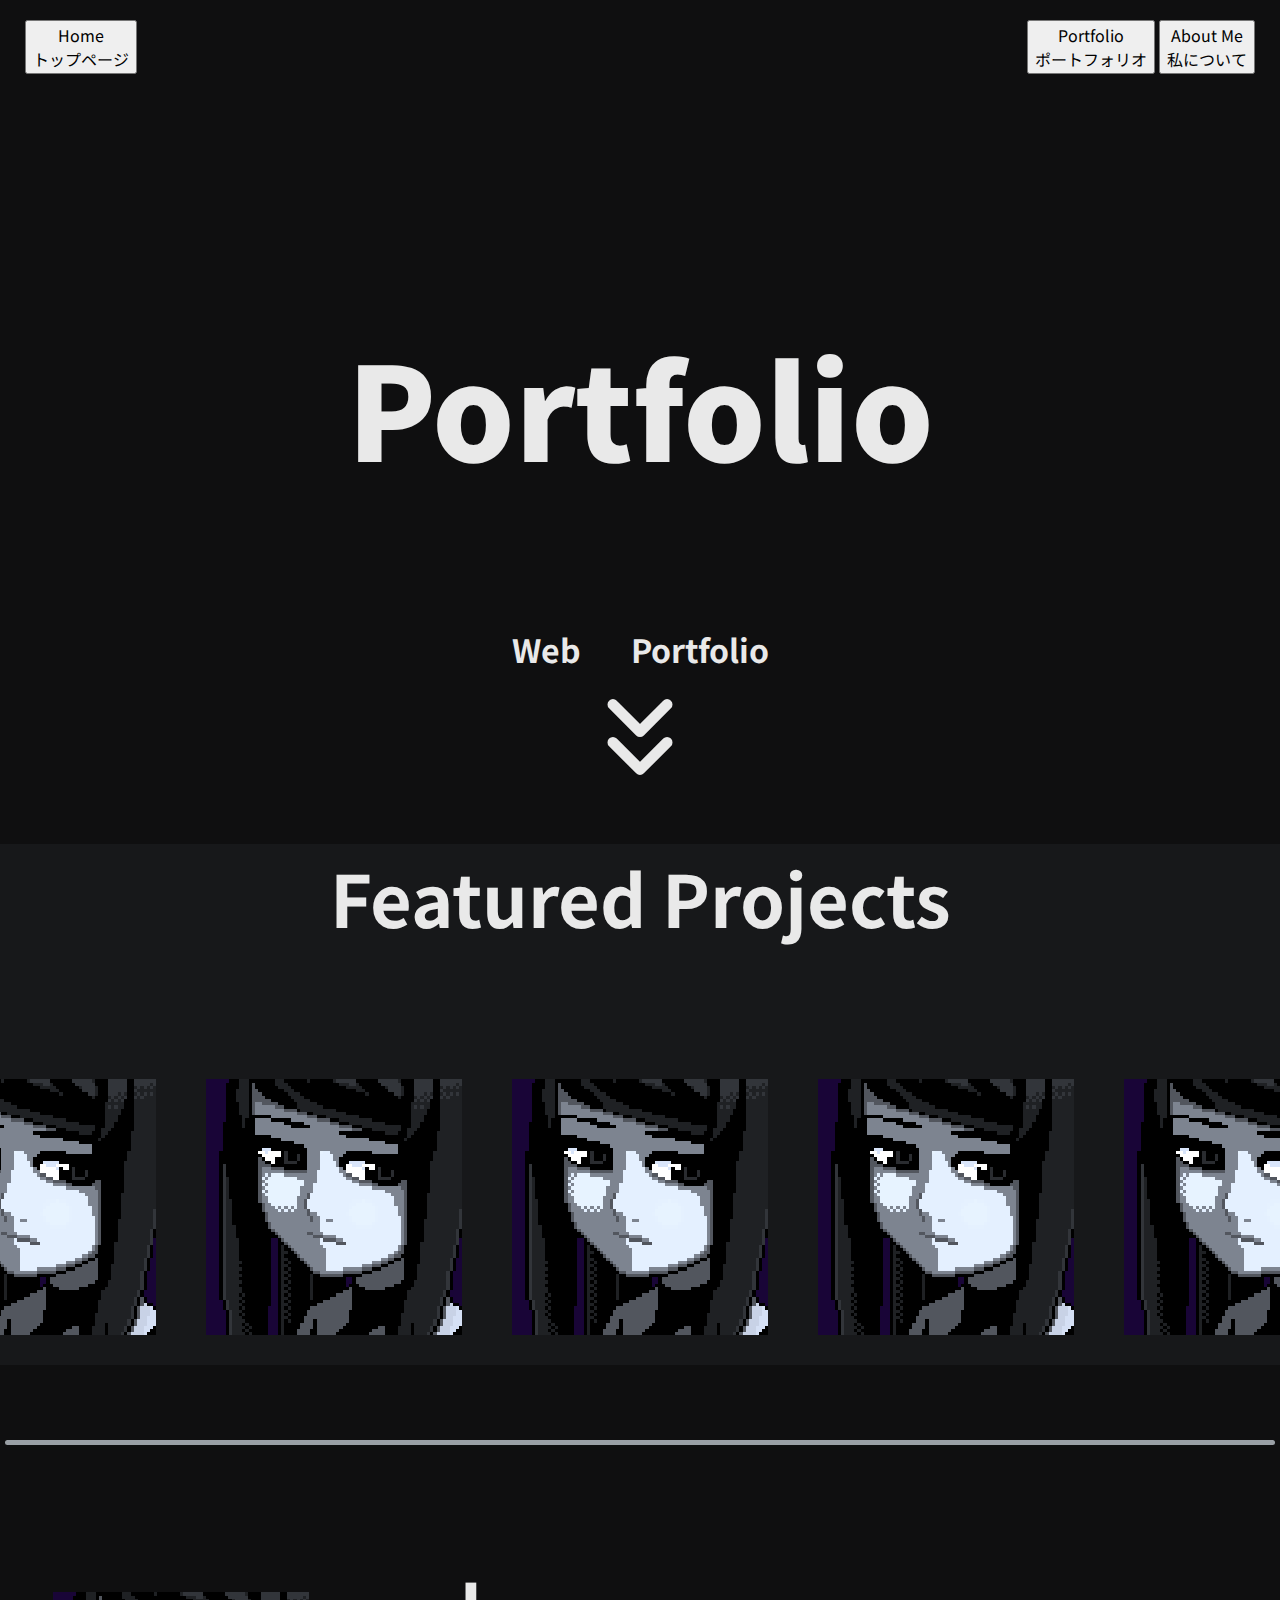
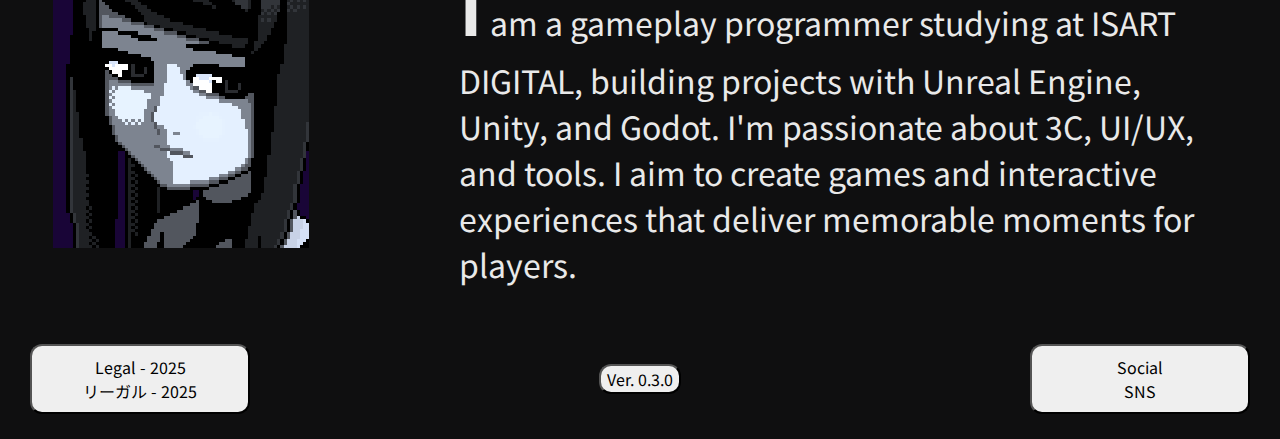
<file: public/index.html>
<!DOCTYPE html>
<html lang="en">
<head>
	<meta charset="UTF-8">
	<meta name="viewport" content="width=device-width, initial-scale=1.0">
	<title>Portfolio</title>
	<!-- Preconnect helps the font load faster -->
	<link rel="preconnect" href="https://fonts.googleapis.com">
	<link rel="preconnect" href="https://fonts.gstatic.com" crossorigin>
	<link href="https://fonts.googleapis.com/css2?family=Noto+Sans+JP:wght@100..900&display=swap" rel="stylesheet">
	<link rel="stylesheet" href="../assets/css/main.css">

	<!-- Scripts -->
	<script src="../assets/js/main.js"></script>
</head>
<body>
	<header>
		<nav>
			<div>
				<button>Home<br/>トップページ</button>
			</div>
			<div>
				<button>Portfolio<br/>ポートフォリオ</button>
				<button>About Me<br/>私について</button>
			</div>
		</nav>
	</header>
	<main>
		<section>
			<div id="carousel">
				<div class="hero">
					<div class="title-card">
						<h1 class="hero-title">Portfolio</h1>
						<div class="hero-subtitle">
							<span>Web</span>
							<span>Portfolio</span>
						</div>
					</div>
					<svg xmlns="http://www.w3.org/2000/svg" width="130" height="130" viewBox="0 0 24 24" fill="none" stroke="currentColor" stroke-width="2" stroke-linecap="round" stroke-linejoin="round" class="lucide lucide-chevrons-down-icon lucide-chevrons-down"><path d="m7 6 5 5 5-5"/><path d="m7 13 5 5 5-5"/></svg>
				</div>
			</div>
		</section>
		<section id="work">
			<h2>Featured Projects</h2>
			<div class="featured-work">
				<img src="../assets/img/Thumbnail.png" alt="A thumbnail image showing a game project.">
				<img src="../assets/img/Thumbnail.png" alt="A thumbnail image showing a game project.">
				<img src="../assets/img/Thumbnail.png" alt="A thumbnail image showing a game project.">
				<img src="../assets/img/Thumbnail.png" alt="A thumbnail image showing a game project.">
				<img src="../assets/img/Thumbnail.png" alt="A thumbnail image showing a game project.">
			</div>
		</section>
		<hr class="separator radii-full">
		<section id="Myself">
			<div>
				<img src="../assets/img/Thumbnail.png" alt="Profile picture of the portfolio owner.">
			</div>
			<div class="about-me">
				<p>I am a gameplay programmer studying at ISART DIGITAL, building projects with Unreal Engine, Unity, and Godot. I'm passionate about 3C, UI/UX, and tools. I aim to create games and interactive experiences that deliver memorable moments for players.</p>
			</div>
		</section>
	</main>
	<footer>
		<div>
			<button>Legal - 2025<br/>リーガル - 2025</button>
			<button class="versionning">Ver. 0.3.0</button>
			<button>Social<br/>SNS</button>
		</div>
	</footer>
</body>
</html>
</file>
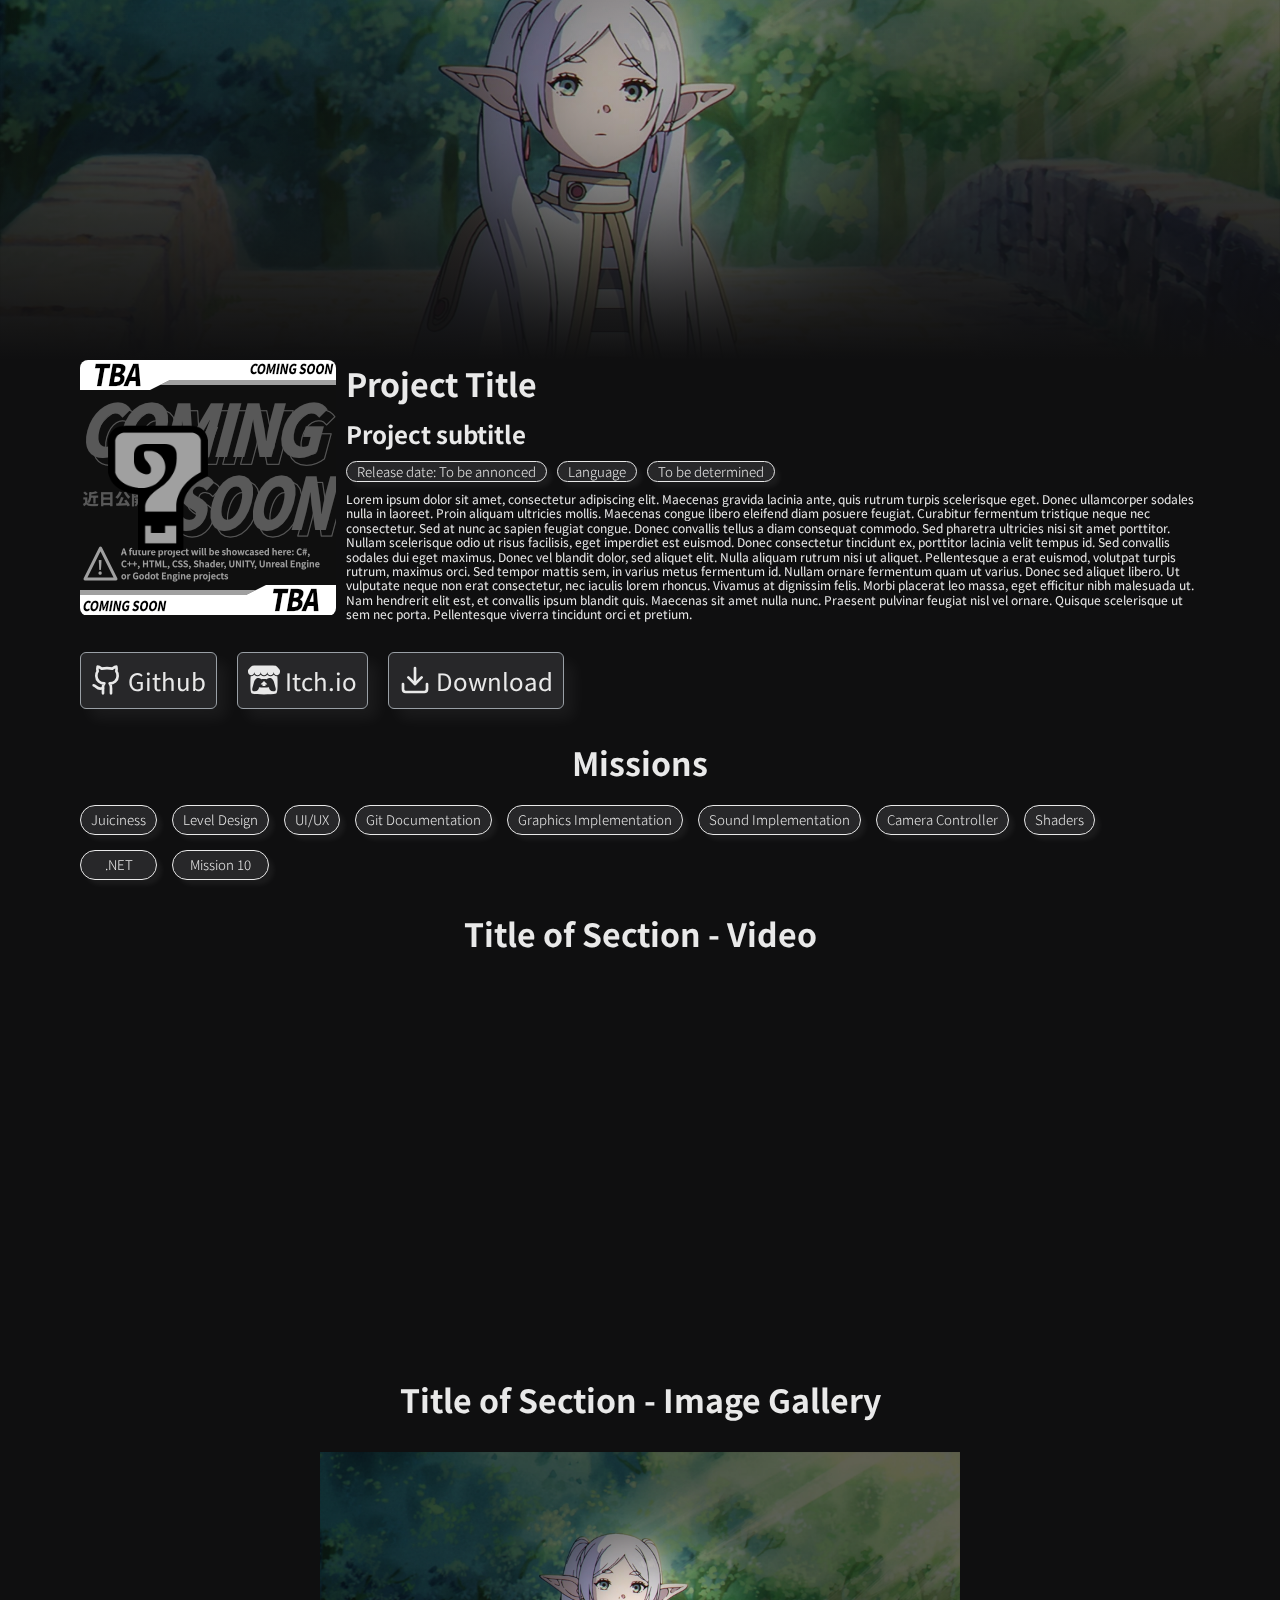
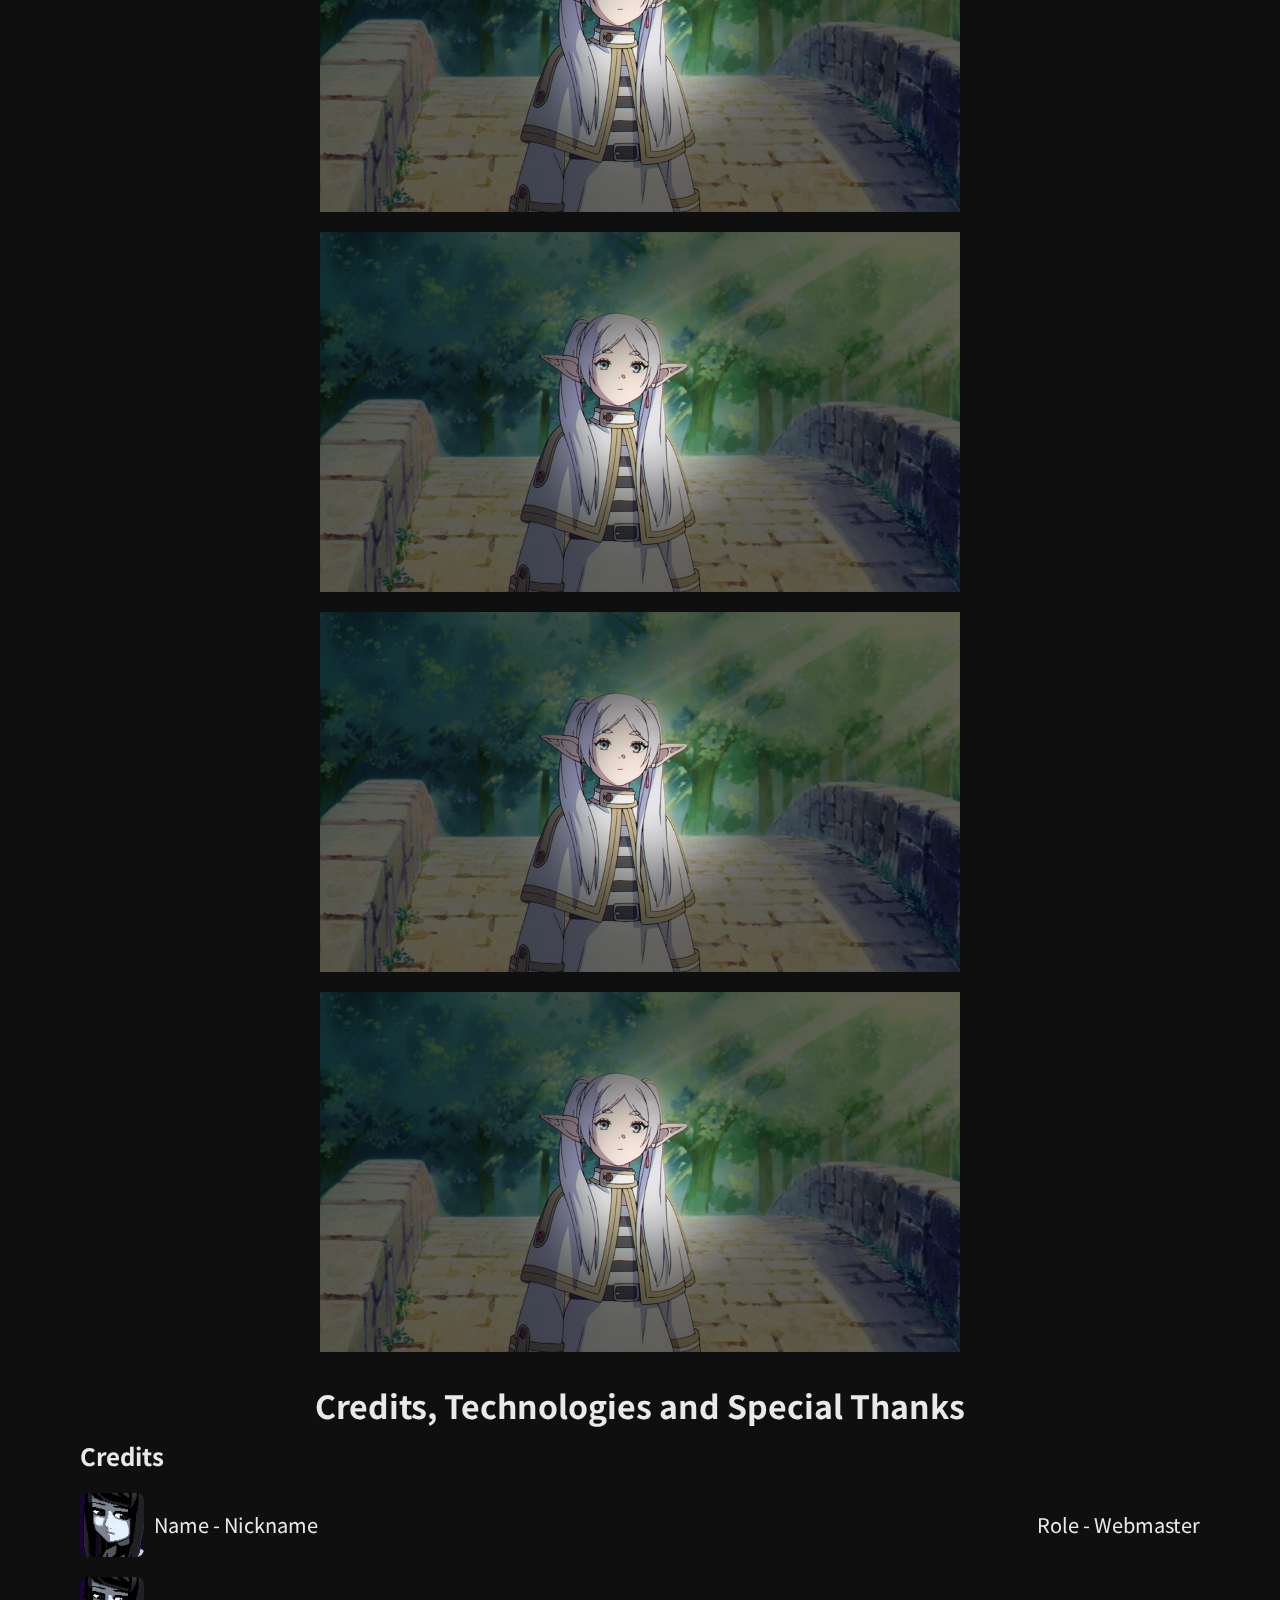
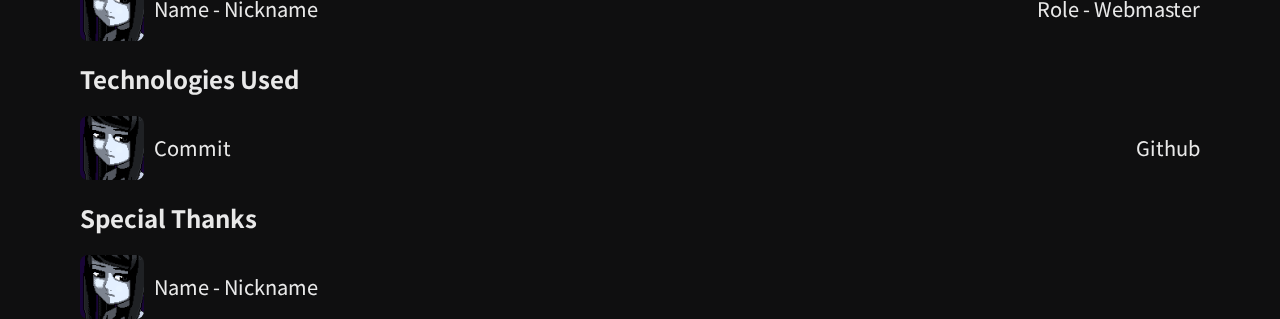
<file: public/works/project-template.html>
<!DOCTYPE html>
<html lang="en">
<head>
    <meta charset="UTF-8">
    <meta name="viewport" content="width=device-width, initial-scale=1.0">
    <title>Thomas | Project details</title>
    <meta name="description" content="Detailed view of a project in Thomas's portfolio">

    <!-- OpenGraph tags -->
    <meta property="og:title" content="Project Title">
    <meta property="og:description" content="Description of the project.">
    <meta property="og:type" content="website">
    <meta property="og:image" content="assets/img/project-thumbnail.png">

    <!-- Preconnect helps the font load faster -->
    <link rel="preconnect" href="https://fonts.googleapis.com">
    <link rel="preconnect" href="https://fonts.gstatic.com" crossorigin>
    <link href="https://fonts.googleapis.com/css2?family=Noto+Sans+JP:wght@100..900&display=swap" rel="stylesheet">

    <!-- Style sheet & Favicon -->
    <link rel="stylesheet" href="../assets/css/base.css">
    <link rel="stylesheet" href="../assets/css/projects.css">
    <link rel="shortcut icon" href="../assets/img/Thumbnail.png" type="image/x-icon">
    <!-- Scripts -->
    <script src="../assets/js/core.js" defer></script>
    <script src="../assets/js/works.js" defer></script>
</head>
<body>
    <div class="banner">
    <div class="gradient"></div>
    </div> 
    
    <div class="container">
    <main>
        <section class="project-title-card">
            <img src="../assets/img/ProjectThumbnail.png" alt="Project Thumbnail" class="project-thumbnail">
            <div class="project-info">
                <h1 class="project-title">Project Title</h1>
                <h2 class="project-subtitle">Project subtitle</h2>
                <div class="project-details">
                    <span class="pill">Release date: To be annonced</span>
                    <span class="pill">Language</span>
                    <span class="pill">To be determined</span> 
                </div>

                <p class="project-desc">Lorem ipsum dolor sit amet, consectetur adipiscing elit. Maecenas gravida lacinia ante, quis rutrum turpis scelerisque eget. Donec ullamcorper sodales nulla in laoreet. Proin aliquam ultricies mollis. Maecenas congue libero eleifend diam posuere feugiat. Curabitur fermentum tristique neque nec consectetur. Sed at nunc ac sapien feugiat congue. Donec convallis tellus a diam consequat commodo. Sed pharetra ultricies nisi sit amet porttitor. Nullam scelerisque odio ut risus facilisis, eget imperdiet est euismod. Donec consectetur tincidunt ex, porttitor lacinia velit tempus id. Sed convallis sodales dui eget maximus. Donec vel blandit dolor, sed aliquet elit. Nulla aliquam rutrum nisi ut aliquet. Pellentesque a erat euismod, volutpat turpis rutrum, maximus orci. Sed tempor mattis sem, in varius metus fermentum id. Nullam ornare fermentum quam ut varius. Donec sed aliquet libero. Ut vulputate neque non erat consectetur, nec iaculis lorem rhoncus. Vivamus at dignissim felis. Morbi placerat leo massa, eget efficitur nibh malesuada ut. Nam hendrerit elit est, et convallis ipsum blandit quis. Maecenas sit amet nulla nunc. Praesent pulvinar feugiat nisl vel ornare. Quisque scelerisque ut sem nec porta. Pellentesque viverra tincidunt orci et pretium.</p>
        </section>
        <section class="project-link">
            <div class="chip github">
                <svg xmlns="http://www.w3.org/2000/svg" width="32" height="32" viewBox="0 0 24 24" fill="none" stroke="currentColor" stroke-width="2" stroke-linecap="round" stroke-linejoin="round" class="lucide lucide-github-icon lucide-github"><path d="M15 22v-4a4.8 4.8 0 0 0-1-3.5c3 0 6-2 6-5.5.08-1.25-.27-2.48-1-3.5.28-1.15.28-2.35 0-3.5 0 0-1 0-3 1.5-2.64-.5-5.36-.5-8 0C6 2 5 2 5 2c-.3 1.15-.3 2.35 0 3.5A5.403 5.403 0 0 0 4 9c0 3.5 3 5.5 6 5.5-.39.49-.68 1.05-.85 1.65-.17.6-.22 1.23-.15 1.85v4"/><path d="M9 18c-4.51 2-5-2-7-2"/></svg>
                <a href="#">Github</a>
            </div>
            <div class="chip itch">
                <svg role="img" width="32" heigth="32" viewBox="0 0 24 24" fill="currentColor" xmlns="http://www.w3.org/2000/svg"><path d="M3.13 1.338C2.08 1.96.02 4.328 0 4.95v1.03c0 1.303 1.22 2.45 2.325 2.45 1.33 0 2.436-1.102 2.436-2.41 0 1.308 1.07 2.41 2.4 2.41 1.328 0 2.362-1.102 2.362-2.41 0 1.308 1.137 2.41 2.466 2.41h.024c1.33 0 2.466-1.102 2.466-2.41 0 1.308 1.034 2.41 2.363 2.41 1.33 0 2.4-1.102 2.4-2.41 0 1.308 1.106 2.41 2.435 2.41C22.78 8.43 24 7.282 24 5.98V4.95c-.02-.62-2.082-2.99-3.13-3.612-3.253-.114-5.508-.134-8.87-.133-3.362 0-7.945.053-8.87.133zm6.376 6.477a2.74 2.74 0 0 1-.468.602c-.5.49-1.19.795-1.947.795a2.786 2.786 0 0 1-1.95-.795c-.182-.178-.32-.37-.446-.59-.127.222-.303.412-.486.59a2.788 2.788 0 0 1-1.95.795c-.092 0-.187-.025-.264-.052-.107 1.113-.152 2.176-.168 2.95v.005l-.006 1.167c.02 2.334-.23 7.564 1.03 8.85 1.952.454 5.545.662 9.15.663 3.605 0 7.198-.21 9.15-.664 1.26-1.284 1.01-6.514 1.03-8.848l-.006-1.167v-.004c-.016-.775-.06-1.838-.168-2.95-.077.026-.172.052-.263.052a2.788 2.788 0 0 1-1.95-.795c-.184-.178-.36-.368-.486-.59-.127.22-.265.412-.447.59a2.786 2.786 0 0 1-1.95.794c-.76 0-1.446-.303-1.948-.793a2.74 2.74 0 0 1-.468-.602 2.738 2.738 0 0 1-.463.602 2.787 2.787 0 0 1-1.95.794h-.16a2.787 2.787 0 0 1-1.95-.793 2.738 2.738 0 0 1-.464-.602zm-2.004 2.59v.002c.795.002 1.5 0 2.373.953.687-.072 1.406-.108 2.125-.107.72 0 1.438.035 2.125.107.873-.953 1.578-.95 2.372-.953.376 0 1.876 0 2.92 2.934l1.123 4.028c.832 2.995-.266 3.068-1.636 3.07-2.03-.075-3.156-1.55-3.156-3.025-1.124.184-2.436.276-3.748.277-1.312 0-2.624-.093-3.748-.277 0 1.475-1.125 2.95-3.156 3.026-1.37-.004-2.468-.077-1.636-3.072l1.122-4.027c1.045-2.934 2.545-2.934 2.92-2.934zM12 12.714c-.002.002-2.14 1.964-2.523 2.662l1.4-.056v1.22c0 .056.56.033 1.123.007.562.026 1.124.05 1.124-.008v-1.22l1.4.055C14.138 14.677 12 12.713 12 12.713z"/></svg>
                <a href="#">Itch.io</a>
            </div>
            <div class="chip download">
                <svg xmlns="http://www.w3.org/2000/svg" width="32" height="32" viewBox="0 0 24 24" fill="none" stroke="currentColor" stroke-width="2" stroke-linecap="round" stroke-linejoin="round" class="lucide lucide-download-icon lucide-download"><path d="M12 15V3"/><path d="M21 15v4a2 2 0 0 1-2 2H5a2 2 0 0 1-2-2v-4"/><path d="m7 10 5 5 5-5"/></svg>
                <a href="#">Download</a>
            </div>
        </section>
        <section class="project-mission">
            <h1>Missions</h1>
            <div class="missions-grid">
                <span class="mission-pill">Juiciness</span>
                <span class="pill">Level Design</span>
                <span class="pill">UI/UX</span>
                <span class="pill">Git Documentation</span>
                <span class="pill">Graphics Implementation</span>
                <span class="pill">Sound Implementation</span>
                <span class="pill">Camera Controller</span>
                <span class="pill">Shaders</span>
                <span class="pill">.NET</span>
                <span class="pill">Mission 10</span>
            </div>
        </section>
        <section class="media">
            <div class="media-first-section">
                <h1>Title of Section - Video</h1>
                <iframe width="640" height="360" src="https://www.youtube.com/embed/SYufqpWTW7M?si=pkLCRHLdzc2nOWrD" title="YouTube video player" frameborder="0" allow="accelerometer; autoplay; clipboard-write; encrypted-media; gyroscope; picture-in-picture; web-share" referrerpolicy="strict-origin-when-cross-origin" allowfullscreen></iframe>
            </div>
            <div class="media-second-section">
                <h1>Title of Section - Image Gallery</h1>
                <div class="image-gallery">
                    <img src="../assets/img/BackgroundThumbnail.png" alt="Gallery Image 1" class="gallery-image">
                    <img src="../assets/img/BackgroundThumbnail.png" alt="Gallery Image 2" class="gallery-image">
                    <img src="../assets/img/BackgroundThumbnail.png" alt="Gallery Image 3" class="gallery-image">
                    <img src="../assets/img/BackgroundThumbnail.png" alt="Gallery Image 4" class="gallery-image">
                </div>
            </div>
        </section>
        <section class="credits">
            <h1>Credits, Technologies and Special Thanks</h1>
            <div class="credit-box">
                <div class="credit">
                    <h2>Credits</h2>
                    <div class="credit-card custom-bg-pos-1">
                        <div class="name-card">
                            <img src="../assets/img/Thumbnail.png" alt="Profile Picture" class="profile-picture">
                            <span>Name - Nickname</span>
                        </div>
                        <span>Role - Webmaster</span>
                    </div>
                    <div class="credit-card">
                        <div class="name-card">
                            <img src="../assets/img/Thumbnail.png" alt="Profile Picture" class="profile-picture">
                            <span>Name - Nickname</span>
                        </div>
                        <span>Role - Webmaster</span>
                    </div>
                </div>
                <div class="tech-stack">
                    <h2>Technologies Used</h2>
                    <div class="credit-card">
                        <div class="name-card">
                            <img src="../assets/img/Thumbnail.png" alt="Profile Picture" class="profile-picture">
                            <span>Commit</span>
                        </div>
                        <span>Github</span>
                    </div>
                </div>
                <div class="special-thanks">
                    <h2>Special Thanks</h2>
                    <div class="credit-card">
                        <div class="name-card">
                            <img src="../assets/img/Thumbnail.png" alt="Profile Picture" class="profile-picture">
                            <span>Name - Nickname</span>
                        </div>
                    </div>
                </div>
            </div>
        </section>
    </main>
    </div>

</body>
</html>
</file>
<file: assets/css/main.css>
*, *::before, *::after
{
	box-sizing: border-box;
}

html,body
{
	margin: 0;
	padding: 0;
}

img, picture, video, canvas, svg
{
	display: block;
	max-width: 100%;
}

input, button, textarea, select
{
	font: inherit;
}

a
{
	text-decoration: none;
	color: inherit;
}

button
{
	cursor: pointer;
}

:root
{
	/* Colors */
	--bg: #0f0f10;
	--surface: #17181a;
	--text: #e9e9e9;
	--muted: #9aa0a6;
	--accent: #7aa2ff;

	/* Space Layout */
	--lspace-0: 0px;
	--lspace-5: 5px;
	--lspace-10: 10px;
	--lspace-20: 20px;
	--lspace-25: 25px;
	--lspace-30: 30px;
	--lspace-40: 40px;
	--lspace-50: 50px;
	--lspace-70: 70px;
	--lspace-75: 75px;
	--lspace-100: 100px;
	--lspace-110: 110px;
	--lspace-130: 130px;
	--lspace-150: 150px;
	--lspace-220: 220px;
	--lspace-260: 260px;
	--lspace-400: 400px;

	/* Radius */
	--radii-none: 0;
	--radii-sm: .125rem;
	--radii-base: .25rem;
	--radii-md: .375rem;
	--radii-lg: .5rem;
	--radii-xl: .75rem;
	--radii-full: 9999px;

	/* Shadows */
	--shadow-sm: 0 1px 2px 0 rgba(0, 0, 0, 0.05);
	--shadow-md: 0 4px 12px rgba(0, 0, 0, 0.1);
	--shadow-lg: 0 20px 40px rgba(0, 0, 0, 0.15);

	/* Font Families */
	--font-sans: "Noto Sans JP", system-ui, -apple-system, Segoe UI, Roboto, Helvetica Neue, Arial, Noto Sans, sans-serif, Apple Color Emoji, Segoe UI Emoji, Segoe UI Symbol, Noto Color Emoji;

	/* Font Weights */
	--font-weight-100: 100;
	--font-weight-200: 200;
	--font-weight-300: 300;
	--font-weight-400: 400;
	--font-weight-500: 500;
	--font-weight-600: 600;
	--font-weight-700: 700;
	--font-weight-800: 800;
	--font-weight-900: 900;

}

[data-theme="light"]
{
	--bg: #e9e9e9;
	--surface: #ebebeb;
	--text: ##0f0f0f;
	--muted: #676b7e;
	--accent: #0d6efd;
}

html
{
	font-family: var(--font-sans);
	background: var(--bg);
	color: var(--text);
}

nav
{
	display: flex;
	align-items: center;
	justify-content: space-between;
	padding: var(--lspace-20) var(--lspace-25);
}

#carousel
{
	height: 750px;;
}

.hero
{
	display: flex;
	flex-direction: column;
	align-items: center;
	justify-content: center;
	padding: var(--lspace-130) var(--lspace-400) var(--lspace-0) var(--lspace-400);
	width: 100%;
}

.title-card
{
	display: flex;
	flex-direction: column;
	align-items: center;
	justify-content: center;
	row-gap: var(--lspace-40);
}

.hero-title
{
	font-size: 8.125rem;
	font-weight: var(--font-weight-900);
}

.hero-subtitle
{
	display: flex;
	align-items: center;
	justify-content: space-between;
	gap: var(--lspace-50);

	width: auto;

	font-size: 2rem;
	font-weight: var(--font-weight-700);
}

#work
{
	background: var(--surface);

	display: flex;
	flex-direction: column;
	align-items: center;
	justify-content: start;
	row-gap: var(--lspace-100);
}

#work h2
{
	font-size: 4.5rem;
	font-weight: var(--font-weight-700);
	margin: var(--lspace-0);
}

.featured-work
{
	display: flex;
	flex-direction: row;
	align-items: start;
	justify-content: center;
	column-gap: var(--lspace-50);
	padding: var(--lspace-30) var(--lspace-0);
	margin: var(--lspace-0) var(--lspace-20);
	min-height: 19.375rem;
}

hr.separator.radii-full
{
	border: none;
	background: var(--muted);
	height: 5px;
	margin: var(--lspace-75) var(--lspace-5);
	border-radius: var(--radii-full);
}

#Myself
{
	/* background: var(--surface); */

	display: flex;
	flex-direction: row;
	align-items: center;
	justify-content: center;
	column-gap: var(--lspace-150);
}

#Myself .about-me
{
	width: 60%;
	font-size: 2rem;
}

#Myself p::first-letter
{
	font-size: 4.5rem;
	font-weight: var(--font-weight-700);
}
footer
{
	height: 7.5rem;
	
}

footer div
{
	display: flex;
	flex-direction: row;
	align-items: center;
	justify-content: space-between;
	padding: var(--lspace-0) var(--lspace-30);

	height: 100%;
}

footer button
{
	width: 13.75rem;
	height: 4.375rem;
	border-radius: var(--radii-xl);
}

.versionning
{
	height: fit-content;
	width: fit-content;
}
</file>
<file: public/assets/css/base.css>
*, *::before, *::after
{
	box-sizing: border-box;
}

@media (prefers-reduced-motion: reduce)
{
	*
	{
		animation: none !important;
		transition: none !important;
	}
}

html,body
{
	margin: 0;
	padding: 0;
}

img, picture, video, canvas, svg
{
	display: block;
	max-width: 100%;
}

input, button, textarea, select
{
	font: inherit;
}

a
{
	text-decoration: none;
	color: inherit;
}

button
{
	cursor: pointer;
}

:root
{
	/* Colors */
	--bg: #0f0f10;
	--surface: #17181a;
	--text: #e9e9e9;
	--muted: #9aa0a6;
	--accent: #7aa2ff;

	/* Space Layout */
	--lspace-0: 0px;
	--lspace-5: 5px;
	--lspace-10: 10px;
	--lspace-20: 20px;
	--lspace-25: 25px;
	--lspace-30: 30px;
	--lspace-40: 40px;
	--lspace-50: 50px;
	--lspace-70: 70px;
	--lspace-75: 75px;
	--lspace-100: 100px;
	--lspace-110: 110px;
	--lspace-130: 130px;
	--lspace-150: 150px;
	--lspace-220: 220px;
	--lspace-260: 260px;
	--lspace-400: 400px;

	/* Radius */
	--radii-none: 0;
	--radii-sm: .125rem;
	--radii-base: .25rem;
	--radii-md: .375rem;
	--radii-lg: .5rem;
	--radii-xl: .75rem;
	--radii-full: 9999px;

	/* Shadows */
	--shadow-sm: 0 1px 2px 0 rgba(0, 0, 0, 0.05);
	--shadow-md: 0 4px 12px rgba(0, 0, 0, 0.1);
	--shadow-lg: 0 20px 40px rgba(0, 0, 0, 0.15);

	/* Font Families */
	--font-sans: "Noto Sans JP", system-ui, -apple-system, Segoe UI, Roboto, Helvetica Neue, Arial, Noto Sans, sans-serif, Apple Color Emoji, Segoe UI Emoji, Segoe UI Symbol, Noto Color Emoji;

	/* Font Weights */
	--font-weight-100: 100;
	--font-weight-200: 200;
	--font-weight-300: 300;
	--font-weight-400: 400;
	--font-weight-500: 500;
	--font-weight-600: 600;
	--font-weight-700: 700;
	--font-weight-800: 800;
	--font-weight-900: 900;

}

[data-theme="light"]
{
	--bg: #e9e9e9;
	--surface: #ebebeb;
	--text: #0f0f0f;
	--muted: #676b7e;
	--accent: #0d6efd;
}

html
{
	font-family: var(--font-sans);
	background: var(--bg);
	color: var(--text);
	scroll-behavior: smooth;
}
</file>
<file: public/assets/css/projects.css>
@import url('base.css');
.banner
{
    background-image: url(../img/BackgroundThumbnail.png);
    background-size: cover;
    background-position: center;
    min-height: 40vh;
}
.gradient
{
    background: linear-gradient(180deg,rgba(255, 255, 255, 0) 0%, var(--bg) 100%);
    min-height: inherit;
}

.container
{
    width: 100%;
    max-width: 1160px;
    margin-inline: auto;
    padding-inline: var(--lspace-20);
}

main
{
    display: flex;
    flex-direction: column;

    align-items: center;

    row-gap: 30px;
}

main > section 
{
  width: 100%;
  max-width: 1160px;
}

.project-title-card
{
    display: flex;
    flex-direction: row;
    align-items: start;
    justify-content: start;
    column-gap: var(--lspace-10);
    max-width: 1160px;
}

.project-thumbnail
{
    aspect-ratio: 1/1;
    width: 256px;
    object-fit: cover;
    border-radius: var(--radii-lg);
}

.project-info
{
    display: flex;
    flex-direction: column;
    row-gap: var(--lspace-10);
}

.project-title, .project-subtitle
{
    margin: 0;
}

.project-details
{
    display: flex;
    flex-direction: row;
    align-items: start;
    
    column-gap: var(--lspace-10);
}

.project-desc
{
    font-size: .75rem;
    line-height: 1.2;
    margin: 0;
}

.project-link
{
    display: flex;
    flex-direction: row;
    align-items: start;
    column-gap: var(--lspace-20);
}

.project-mission
{
    display: flex;
    flex-direction: column;

    
    row-gap: var(--lspace-20);
    
}

.project-mission > h1
{
    margin: 0px;

    text-align: center;

}


.missions-grid
{
    /* display: table;
    max-width: 800px;
    width: 100%; */

    display: grid;
    
    flex-direction: row;
    grid-template-columns: repeat(8, fit-content(100%));
    grid-template-rows: repeat(2, 30px);
    row-gap: 15px;
    column-gap: 15px;

}

.media
{
    display: flex;
    flex-direction: column;
    align-items: center;
    row-gap: var(--lspace-30);
}

.media > div > h1
{
    margin: 0px;
    text-align: center;
}

.media-first-section
{
    display: flex;
    flex-direction: column;
    row-gap: var(--lspace-30);
}

.media-second-section
{
    display: flex;
    flex-direction: column;
    row-gap: var(--lspace-30);
}

.image-gallery
{
    display: flex;
    flex-direction: column;

    column-gap: var(--lspace-20);
    row-gap: var(--lspace-20);
}

.gallery-image
{
    aspect-ratio: 16/9;
    width: 640px;
}

.credits
{
    display: flex;
    flex-direction: column;
    row-gap: var(--lspace-10);
}

.credits > h1
{
    margin: 0px;
    text-align: center;
}

.credit-box > div > h2
{
    margin: 0px;
}

.credit-box
{
    display: flex;
    flex-direction: column;

    row-gap: var(--lspace-20);
}

.credit-box > div
{
    display: flex;
    flex-direction: column;

    row-gap: var(--lspace-20);
}

.credit-card
{
    display: flex;
    flex-direction: row;
    justify-content: space-between;
    align-items: center;

    font-size: 1.25rem;
}

.name-card
{
    display: flex;
    flex-direction: row;
    align-items: center;
    column-gap: var(--lspace-10);
    
}

.pill
{
    display: inline-flex;
    align-items: center;
    justify-content: center;

    padding: 0px 10px;
    font-size:smaller;
    font-weight: var(--font-weight-300);

    /* background: rgb(70, 69, 69); */
    backdrop-filter: blur(15px) saturate(250%);
	-webkit-backdrop-filter: blur(15px) saturate(250%);
	background-color: rgba(255, 255, 255, 0.10);
    box-shadow: 5px 5px 5px 0px rgba(255, 255, 255, 0.05);

    border: 1px solid var(--text);
    border-radius: 1rem;
}

.twitch
{
    background-color: #9146FF;
}
.godot-engine
{
    background-color: #478CBF;
}
.unity
{
    background-color: #000000;
}
.unreal-engine
{
    background-color: #0E1128;
}
.dotnet
{
    background-color: #512BD4;
}

.chip
{
    display: inline-flex;
    align-items: center;
    justify-content: center;

    padding: 10px 10px;
    font-size: 1.5rem;
    /* font-weight: var(--font-weight-300); */

    /* background: rgb(70, 69, 69); */

    border: 1px solid var(--muted);
    border-radius: var(--radii-md);
    column-gap: var(--lspace-5);

    backdrop-filter: blur(15px) saturate(250%);
	-webkit-backdrop-filter: blur(15px) saturate(250%);
	background-color: rgba(255, 255, 255, 0.10);
    box-shadow: 10px 10px 15px 0px rgba(255, 255, 255, 0.05);
}

.mission-pill
{
    display: inline-flex;
    align-items: center;
    justify-content: center;

    padding: 0px 10px;
    font-size:smaller;
    font-weight: var(--font-weight-300);

    /* background: rgb(70, 69, 69); */
    backdrop-filter: blur(15px) saturate(250%);
	-webkit-backdrop-filter: blur(15px) saturate(250%);
	background-color: rgba(255, 255, 255, 0.10);
    box-shadow: 5px 5px 5px 0px rgba(255, 255, 255, 0.05);

    border: 1px solid var(--text);
    border-radius: 1rem;
}

.profile-picture
{
    aspect-ratio: 1/1;
    width: 64px;
    object-fit: cover;
    border-radius: var(--radii-lg);
}
</file>
